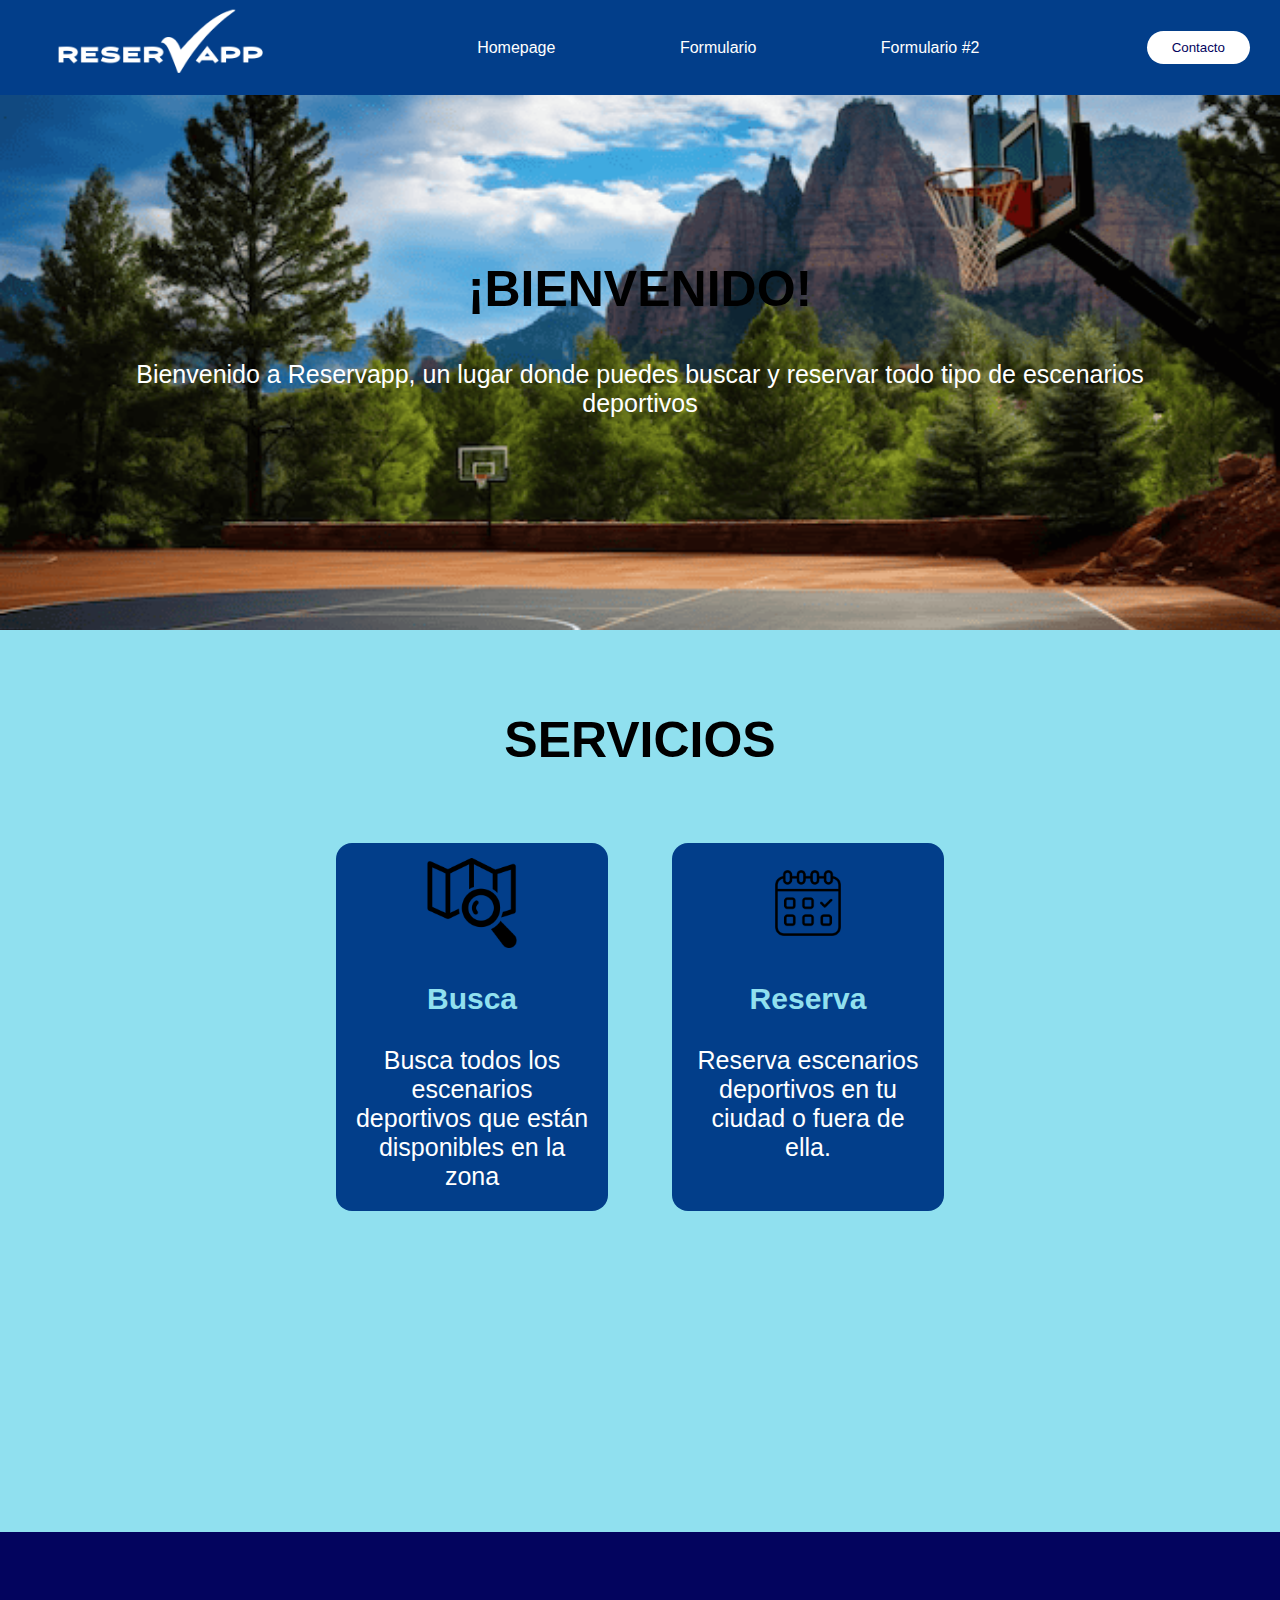
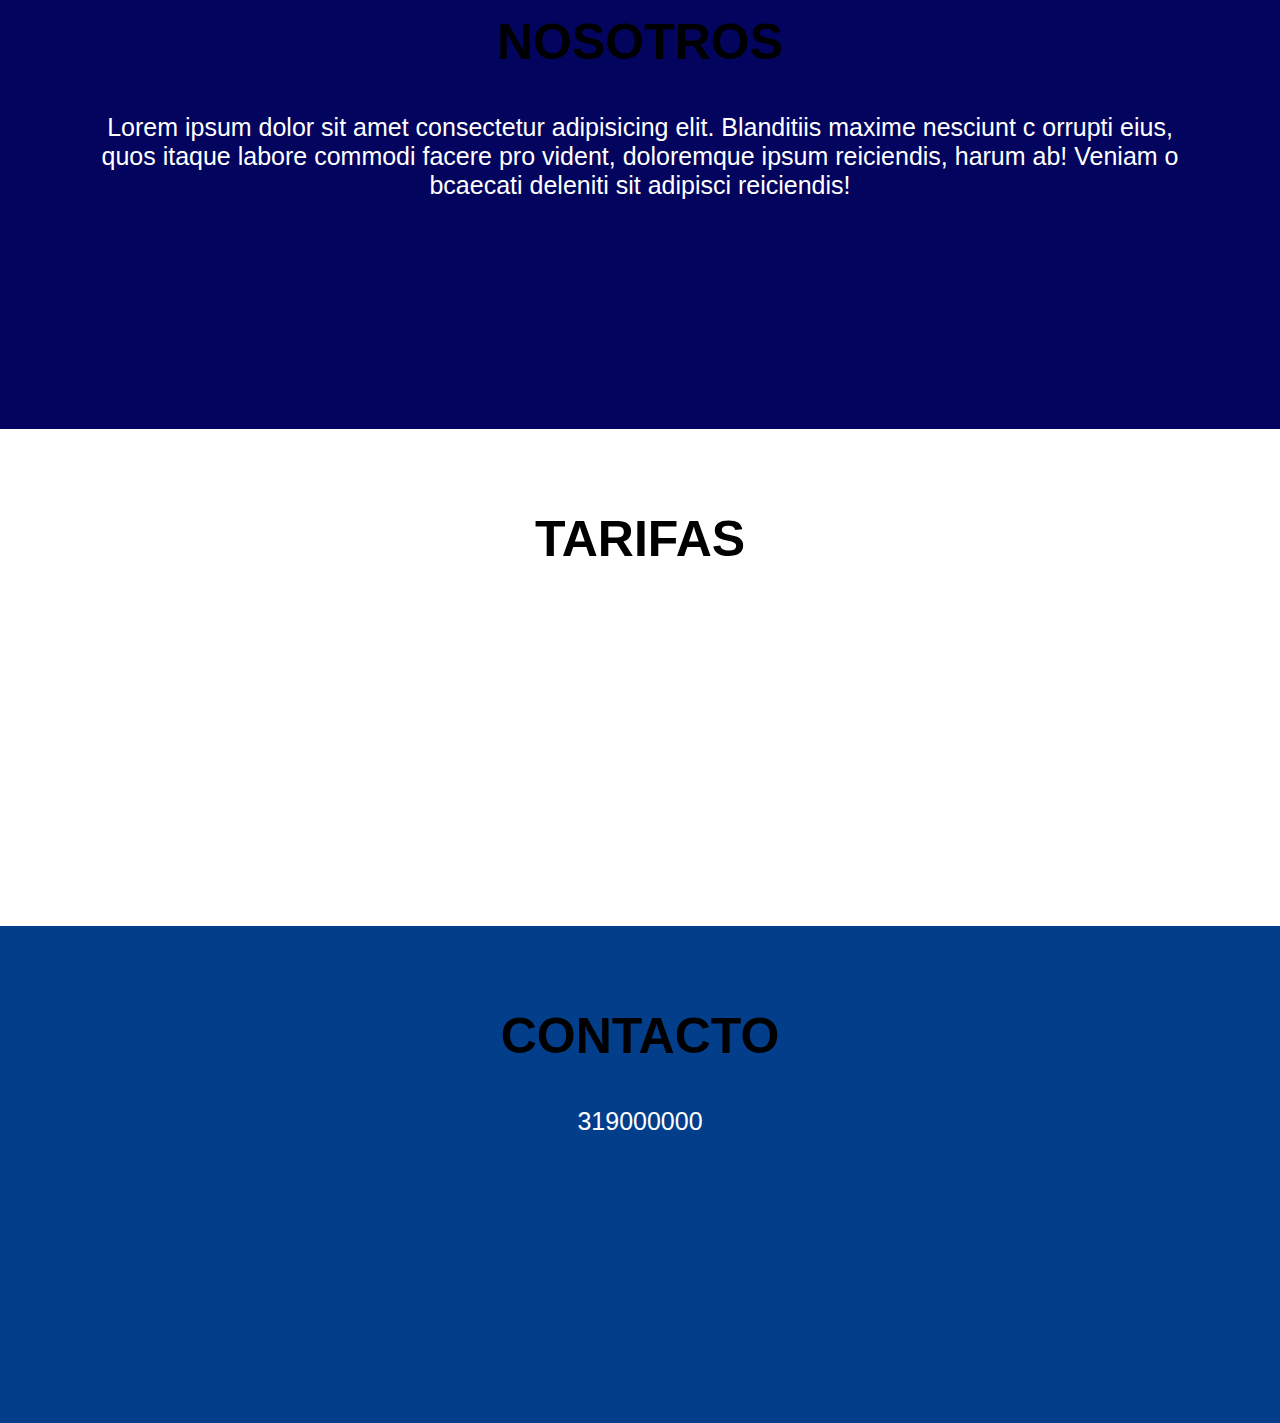
<file: index.html>
<!DOCTYPE html>
<html lang="es">

<head>
    <link rel="icon" type="image/x-icon" href="./images/deport.favi.png">
    <meta charset="UTF-8">
    <link rel="stylesheet" href="styles.css">
    <meta name="viewport" content="width=device-width, initial-scale=1.0">
    <title>Homepage</title>
</head>

<body class="body">
    <header class="header2">
        <div class="logo">
            <img src="images/logo_white_noback.png" alt="logo de la marca">
        </div>
        <nav>
            <ul class="nav_links">
                <li><a href="index.html">Homepage</a></li>
                <li><a href="sign.html">Formulario</a></li>
                <li><a href="form2.html">Formulario #2</a></li>
            </ul>
        </nav>
        <a href="#" class="btn"><button>Contacto</button></a>
    </header>

    <header class="content header3">
        <h2 class="title2">¡Bienvenido!</h2>
        <p>
            Bienvenido a Reservapp,
             un lugar donde puedes buscar y reservar
              todo tipo de escenarios deportivos
        </p>
    </header>
    <section class="content servicios">
        <h2 class="title2">Servicios</h2>
    
        <div class="box-container">
            <div class="box">
                <img src="images/img_lupa.png" alt="lupa">
                <h3>Busca</h3>
                <p>Busca todos los escenarios deportivos que están disponibles en la zona</p>
            </div>
            <div class="box">
                <img src="images/img_check.png" alt="check">
                <h3>Reserva</h3>
                <p>Reserva escenarios deportivos en tu ciudad o fuera de ella.</p>
            </div>

        </div>
    </section>

    <section class="content about">
        <h2 class="title2">Nosotros</h2>
        <p>Lorem ipsum dolor sit amet consectetur
             adipisicing elit. Blanditiis maxime nesciunt c
             orrupti eius, quos itaque labore commodi facere pro
             vident, doloremque ipsum reiciendis, harum ab! Veniam o
             bcaecati deleniti sit adipisci reiciendis!
            </p>

    </section>

    <section class="content price">
        <article class="contain">
            <h2 class="title2">Tarifas</h2>
            <p>En Reservapp podrás encontrar todo tipo de tarifas para reservar espacios deportivos, incluyendo escenarios que no tienen ningún costo para disfrutar de ellos</p>

        </article>

    </section>

    <section class="content contact">
        <h2 class="title2">Contacto</h2>
        <p>319000000</p>
    

    </section>
</body>

</html>
</file>
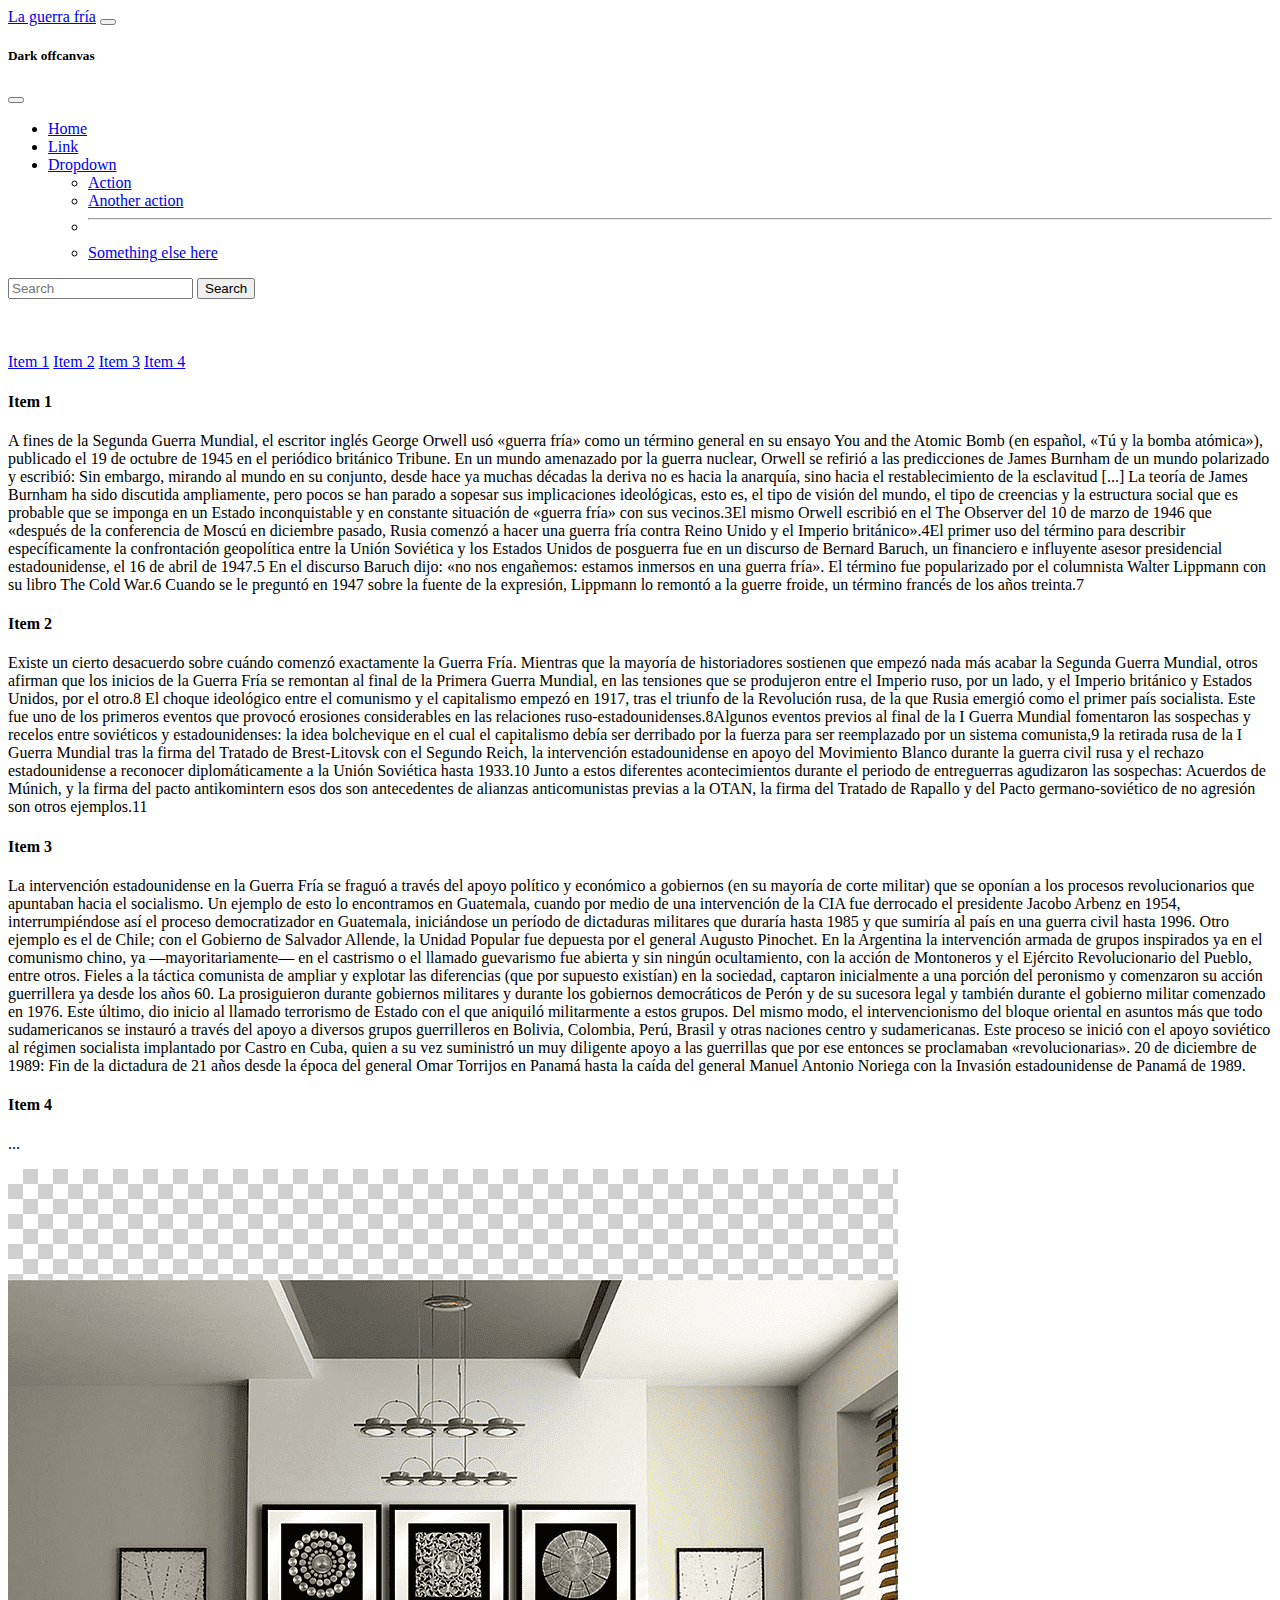
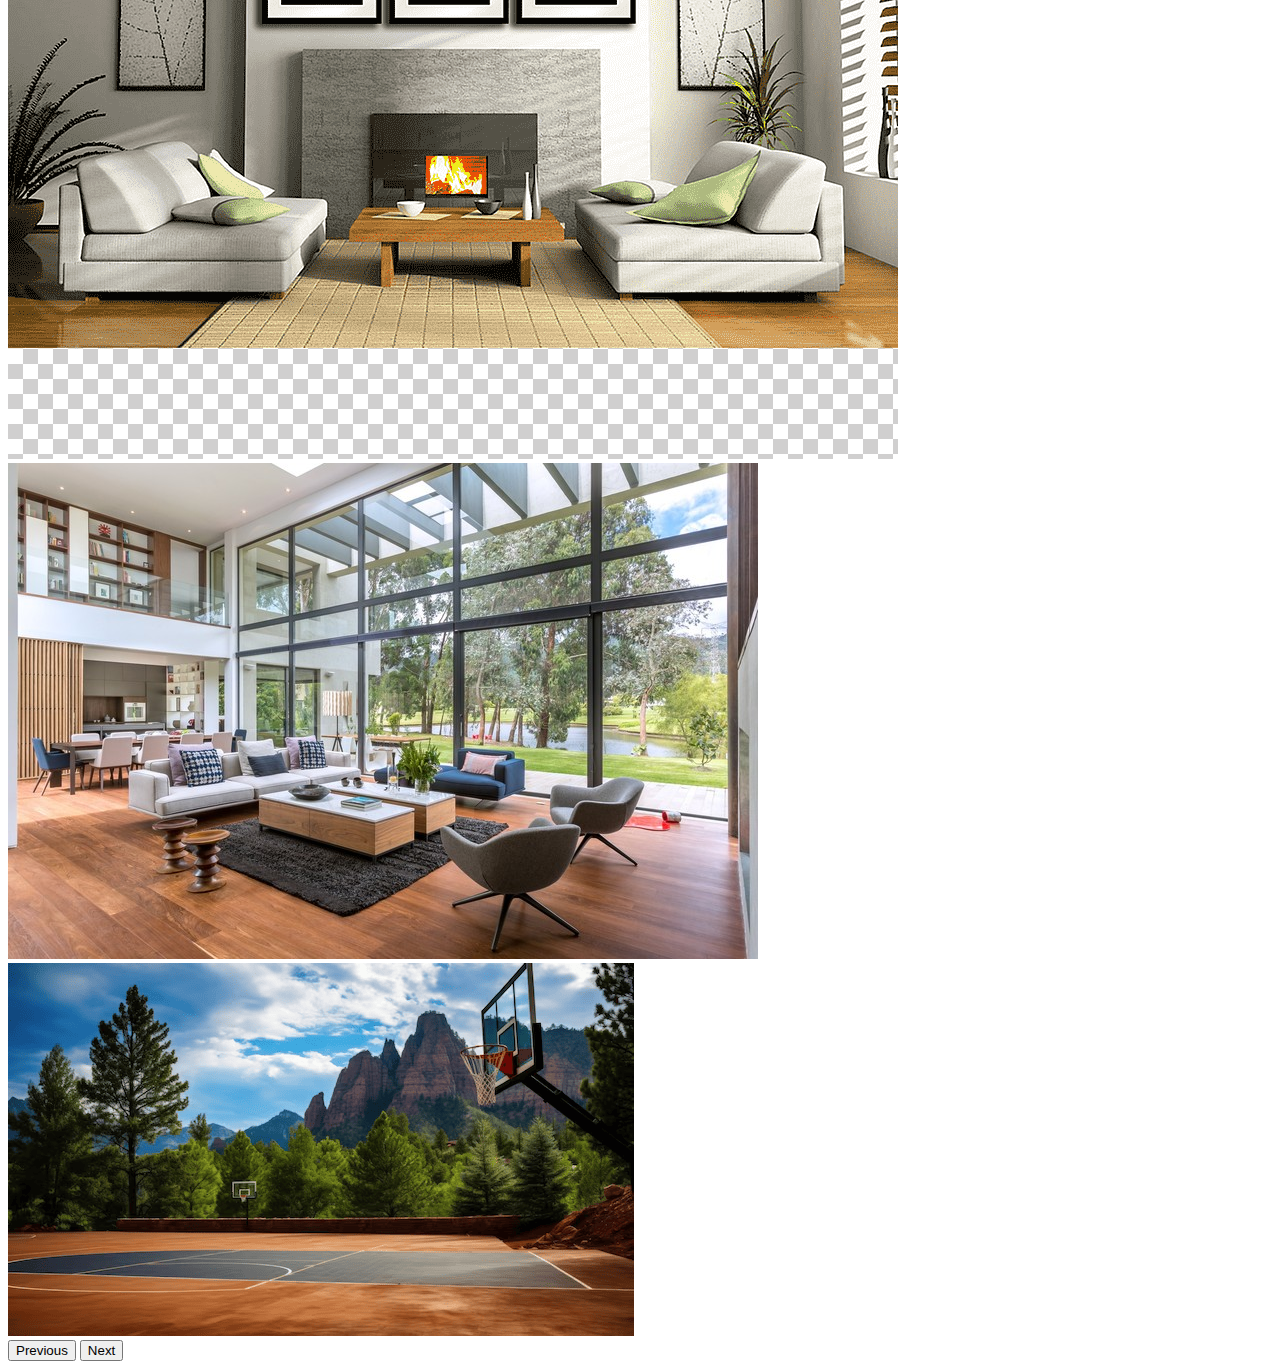
<file: boostrap.html>
<!DOCTYPE html>
<html lang="en">
<head>
    <meta charset="UTF-8">
    <meta name="viewport" content="width=device-width, initial-scale=1.0">
    <title>Document</title>
    <link href="https://cdn.jsdelivr.net/npm/bootstrap@5.3.2/dist/css/bootstrap.min.css" rel="stylesheet" integrity="sha384-T3c6CoIi6uLrA9TneNEoa7RxnatzjcDSCmG1MXxSR1GAsXEV/Dwwykc2MPK8M2HN" crossorigin="anonymous">
<script src="https://cdn.jsdelivr.net/npm/bootstrap@5.3.2/dist/js/bootstrap.bundle.min.js" integrity="sha384-C6RzsynM9kWDrMNeT87bh95OGNyZPhcTNXj1NW7RuBCsyN/o0jlpcV8Qyq46cDfL" crossorigin="anonymous"></script>
</head>
<body>
  <nav class="navbar navbar-dark bg-dark fixed-top">
    <div class="container-fluid">
      <a class="navbar-brand" href="images/casaint2.png">La guerra fría</a>
      <button class="navbar-toggler" type="button" data-bs-toggle="offcanvas" data-bs-target="#offcanvasDarkNavbar" aria-controls="offcanvasDarkNavbar" aria-label="Toggle navigation">
        <span class="navbar-toggler-icon"></span>
      </button>
      <div class="offcanvas offcanvas-end text-bg-dark" tabindex="-1" id="offcanvasDarkNavbar" aria-labelledby="offcanvasDarkNavbarLabel">
        <div class="offcanvas-header">
          <h5 class="offcanvas-title" id="offcanvasDarkNavbarLabel">Dark offcanvas</h5>
          <button type="button" class="btn-close btn-close-white" data-bs-dismiss="offcanvas" aria-label="Close"></button>
        </div>
        <div class="offcanvas-body">
          <ul class="navbar-nav justify-content-end flex-grow-1 pe-3">
            <li class="nav-item">
              <a class="nav-link active" aria-current="page" href="#">Home</a>
            </li>
            <li class="nav-item">
              <a class="nav-link" href="#">Link</a>
            </li>
            <li class="nav-item dropdown">
              <a class="nav-link dropdown-toggle" href="#" role="button" data-bs-toggle="dropdown" aria-expanded="false">
                Dropdown
              </a>
              <ul class="dropdown-menu dropdown-menu-dark">
                <li><a class="dropdown-item" href="#">Action</a></li>
                <li><a class="dropdown-item" href="#">Another action</a></li>
                <li>
                  <hr class="dropdown-divider">
                </li>
                <li><a class="dropdown-item" href="#">Something else here</a></li>
              </ul>
            </li>
          </ul>
          <form class="d-flex mt-3" role="search">
            <input class="form-control me-2" type="search" placeholder="Search" aria-label="Search">
            <button class="btn btn-success" type="submit">Search</button>
          </form>
        </div>
      </div>
    </div>
  </nav>
  <br>
  <br>
  <br>
  


  <div class="row">
    <div class="col-4">
      <div id="list-example" class="list-group">
        <a class="list-group-item list-group-item-action" href="#list-item-1">Item 1</a>
        <a class="list-group-item list-group-item-action" href="#list-item-2">Item 2</a>
        <a class="list-group-item list-group-item-action" href="#list-item-3">Item 3</a>
        <a class="list-group-item list-group-item-action" href="#list-item-4">Item 4</a>
      </div>
    </div>
    <div class="col-8">
      <div data-bs-spy="scroll" data-bs-target="#list-example" data-bs-smooth-scroll="true" class="scrollspy-example" tabindex="0">
        <h4 id="list-item-1">Item 1</h4>
        <p>A fines de la Segunda Guerra Mundial, el escritor inglés George Orwell usó «guerra fría» como un término general en su ensayo You and the Atomic Bomb (en español, «Tú y la bomba atómica»), publicado el 19 de octubre de 1945 en el periódico británico Tribune. En un mundo amenazado por la guerra nuclear, Orwell se refirió a las predicciones de James Burnham de un mundo polarizado y escribió:

          Sin embargo, mirando al mundo en su conjunto, desde hace ya muchas décadas la deriva no es hacia la anarquía, sino hacia el restablecimiento de la esclavitud [...] La teoría de James Burnham ha sido discutida ampliamente, pero pocos se han parado a sopesar sus implicaciones ideológicas, esto es, el tipo de visión del mundo, el tipo de creencias y la estructura social que es probable que se imponga en un Estado inconquistable y en constante situación de «guerra fría» con sus vecinos.3​
          El mismo Orwell escribió en el The Observer del 10 de marzo de 1946 que «después de la conferencia de Moscú en diciembre pasado, Rusia comenzó a hacer una guerra fría contra Reino Unido y el Imperio británico».4​
          
          El primer uso del término para describir específicamente la confrontación geopolítica entre la Unión Soviética y los Estados Unidos de posguerra fue en un discurso de Bernard Baruch, un financiero e influyente asesor presidencial estadounidense, el 16 de abril de 1947.5​ En el discurso Baruch dijo: «no nos engañemos: estamos inmersos en una guerra fría». El término fue popularizado por el columnista Walter Lippmann con su libro The Cold War.6​ Cuando se le preguntó en 1947 sobre la fuente de la expresión, Lippmann lo remontó a la guerre froide, un término francés de los años treinta.7​</p>
        <h4 id="list-item-2">Item 2</h4>
        <p>Existe un cierto desacuerdo sobre cuándo comenzó exactamente la Guerra Fría. Mientras que la mayoría de historiadores sostienen que empezó nada más acabar la Segunda Guerra Mundial, otros afirman que los inicios de la Guerra Fría se remontan al final de la Primera Guerra Mundial, en las tensiones que se produjeron entre el Imperio ruso, por un lado, y el Imperio británico y Estados Unidos, por el otro.8​ El choque ideológico entre el comunismo y el capitalismo empezó en 1917, tras el triunfo de la Revolución rusa, de la que Rusia emergió como el primer país socialista. Este fue uno de los primeros eventos que provocó erosiones considerables en las relaciones ruso-estadounidenses.8​

          Algunos eventos previos al final de la I Guerra Mundial fomentaron las sospechas y recelos entre soviéticos y estadounidenses: la idea bolchevique en el cual el capitalismo debía ser derribado por la fuerza para ser reemplazado por un sistema comunista,9​ la retirada rusa de la I Guerra Mundial tras la firma del Tratado de Brest-Litovsk con el Segundo Reich, la intervención estadounidense en apoyo del Movimiento Blanco durante la guerra civil rusa y el rechazo estadounidense a reconocer diplomáticamente a la Unión Soviética hasta 1933.10​ Junto a estos diferentes acontecimientos durante el periodo de entreguerras agudizaron las sospechas: Acuerdos de Múnich, y la firma del pacto antikomintern esos dos son antecedentes de alianzas anticomunistas previas a la OTAN, la firma del Tratado de Rapallo y del Pacto germano-soviético de no agresión son otros ejemplos.11​</p>
        <h4 id="list-item-3">Item 3</h4>
        <p>La intervención estadounidense en la Guerra Fría se fraguó a través del apoyo político y económico a gobiernos (en su mayoría de corte militar) que se oponían a los procesos revolucionarios que apuntaban hacia el socialismo. Un ejemplo de esto lo encontramos en Guatemala, cuando por medio de una intervención de la CIA fue derrocado el presidente Jacobo Arbenz en 1954, interrumpiéndose así el proceso democratizador en Guatemala, iniciándose un período de dictaduras militares que duraría hasta 1985 y que sumiría al país en una guerra civil hasta 1996. Otro ejemplo es el de Chile; con el Gobierno de Salvador Allende, la Unidad Popular fue depuesta por el general Augusto Pinochet. En la Argentina la intervención armada de grupos inspirados ya en el comunismo chino, ya —mayoritariamente— en el castrismo o el llamado guevarismo fue abierta y sin ningún ocultamiento, con la acción de Montoneros y el Ejército Revolucionario del Pueblo, entre otros. Fieles a la táctica comunista de ampliar y explotar las diferencias (que por supuesto existían) en la sociedad, captaron inicialmente a una porción del peronismo y comenzaron su acción guerrillera ya desde los años 60. La prosiguieron durante gobiernos militares y durante los gobiernos democráticos de Perón y de su sucesora legal y también durante el gobierno militar comenzado en 1976. Este último, dio inicio al llamado terrorismo de Estado con el que aniquiló militarmente a estos grupos.

          Del mismo modo, el intervencionismo del bloque oriental en asuntos más que todo sudamericanos se instauró a través del apoyo a diversos grupos guerrilleros en Bolivia, Colombia, Perú, Brasil y otras naciones centro y sudamericanas. Este proceso se inició con el apoyo soviético al régimen socialista implantado por Castro en Cuba, quien a su vez suministró un muy diligente apoyo a las guerrillas que por ese entonces se proclamaban «revolucionarias».
          
          20 de diciembre de 1989: Fin de la dictadura de 21 años desde la época del general Omar Torrijos en Panamá hasta la caída del general Manuel Antonio Noriega con la Invasión estadounidense de Panamá de 1989.</p>
        <h4 id="list-item-4">Item 4</h4>
        <p>...</p>
      </div>
    </div>
  </div>
  <div id="carouselExampleFade" class="carousel slide carousel-fade">
    <div class="carousel-inner">
      <div class="carousel-item active">
        <img src="images/casaInt.png" class="d-block w-100" alt="...">
      </div>
      <div class="carousel-item">
        <img src="images/casaint2.jpg" class="d-block w-100" alt="...">
      </div>
      <div class="carousel-item">
        <img src="images/basket_court.png" class="d-block w-100" alt="...">
      </div>
    </div>
    <button class="carousel-control-prev" type="button" data-bs-target="#carouselExampleFade" data-bs-slide="prev">
      <span class="carousel-control-prev-icon" aria-hidden="true"></span>
      <span class="visually-hidden">Previous</span>
    </button>
    <button class="carousel-control-next" type="button" data-bs-target="#carouselExampleFade" data-bs-slide="next">
      <span class="carousel-control-next-icon" aria-hidden="true"></span>
      <span class="visually-hidden">Next</span>
    </button>
  </div>
      
    
</body>
</html>
</file>
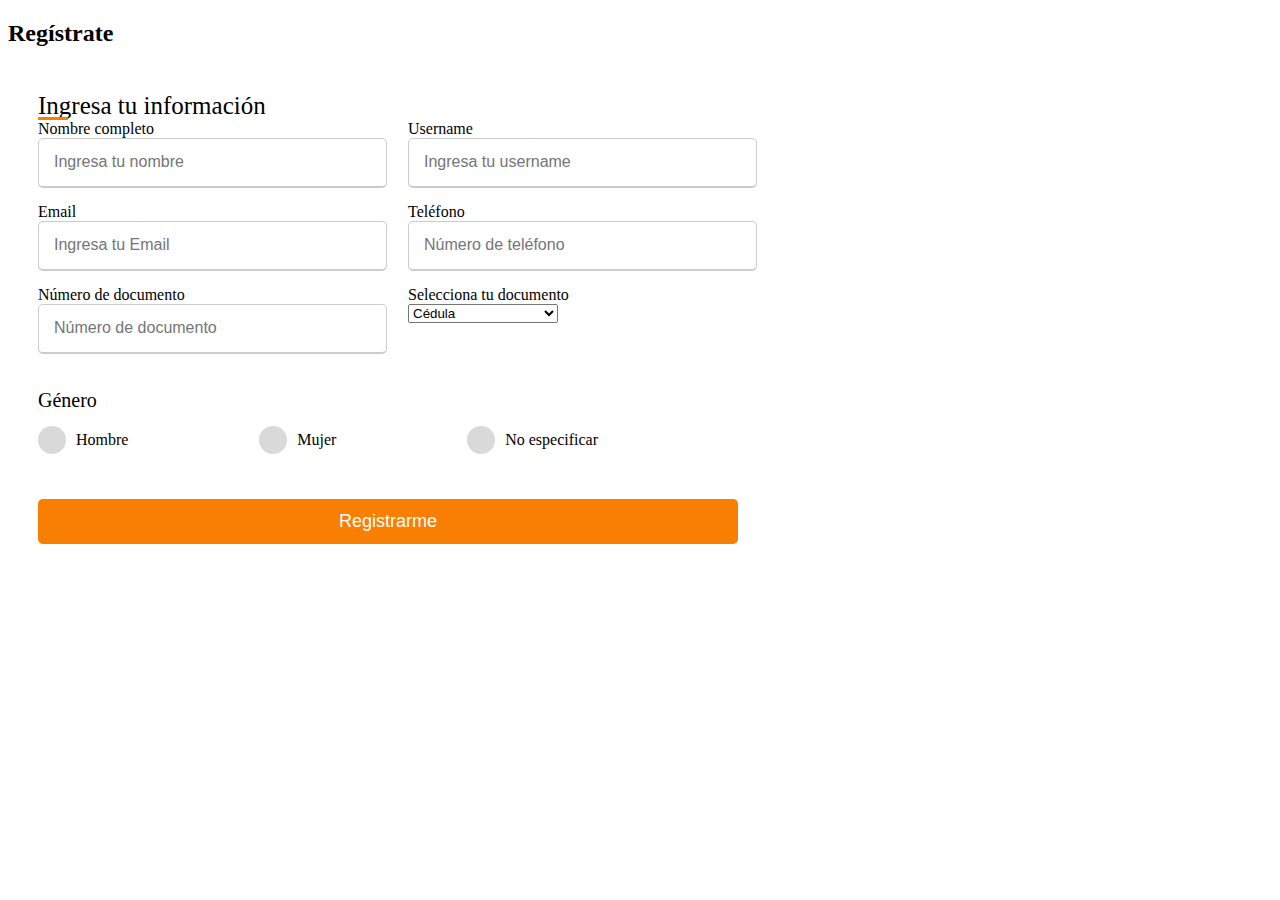
<file: formulario.html>
<!DOCTYPE html>
<html lang="en">
<head>
    <meta charset="UTF-8">
    <meta name="viewport" content="width=device-width, initial-scale=1.0">
    <link rel="stylesheet" href="formStyles.css">
    <title>Document</title>
</head>
<body>
    
  <!--Articulos(formulario)-->
  <section class="articulos justify-content-start" id="formulario">
    <h2 class="seccion-titulo texto-blanco">Regístrate</h2>

    <div class="containerForm">
      <div class="title">Ingresa tu información</div>
      <form action="#">
        <div class="user-details">
          <div class="input-box">
            <span class="user-details">Nombre completo</span>
            <input type="text" placeholder="Ingresa tu nombre" required>
          </div>


          <div class="input-box">
            <span class="user-details">Username</span>
            <input type="text" placeholder="Ingresa tu username" required>
          </div>

          <div class="input-box">
            <span class="user-details">Email</span>
            <input type="text" placeholder="Ingresa tu Email" required>
          </div>

          <div class="input-box">
            <span class="user-details">Teléfono</span>
            <input type="text" placeholder="Número de teléfono" required>
          </div>

          <div class="input-box">
            <span class="user-details">Número de documento</span>
            <input type="text" placeholder="Número de documento" required>
            <option value=""></option>
          </div>

          <div class="input-box">
            <span class="user-details">Selecciona tu documento</span>
            <select name="doc" id="doc" input type="text" required>
              <option value="cedula">Cédula</option>
              <option value="tarjeta_identidad">Tarjeta de identidad</option>
              <option value="pasaporte">Pasaporte</option>
              <option value="cedula_extranjeria">Cédula de extranjería</option>
              <option value="otro">Otro</option>

          </div>
          <!-- start doc -->
            <label for="doc" class="">Selecciona  tipo de documento</label>
            <select name="doc" id="doc" class="inputs">
          </div>
          </select>
        </div>
        <!-- finish doc -->
        <div class="gender-details">
          <input type="radio" name="gender" id="dot-1">
          <input type="radio" name="gender" id="dot-2">
          <input type="radio" name="gender" id="dot-3">
          <span class="gender-title">Género</span>
          <div class="category">
            <label for="dot-1">
              <span class="dot one"></span>
              <span class="gender">Hombre</span>
            </label>
            <label for="dot-2">
              <span class="dot two"></span>
              <span class="gender">Mujer</span>
            </label>
            <label for="dot-3">
              <span class="dot three"></span>
              <span class="gender">No especificar</span>
            </label>
          </div>
        </div>
        <div class="button">
          <input type="submit" value="Registrarme">
        </div>
      </form>
    </div>
  </section>
</body>
</html>
</file>
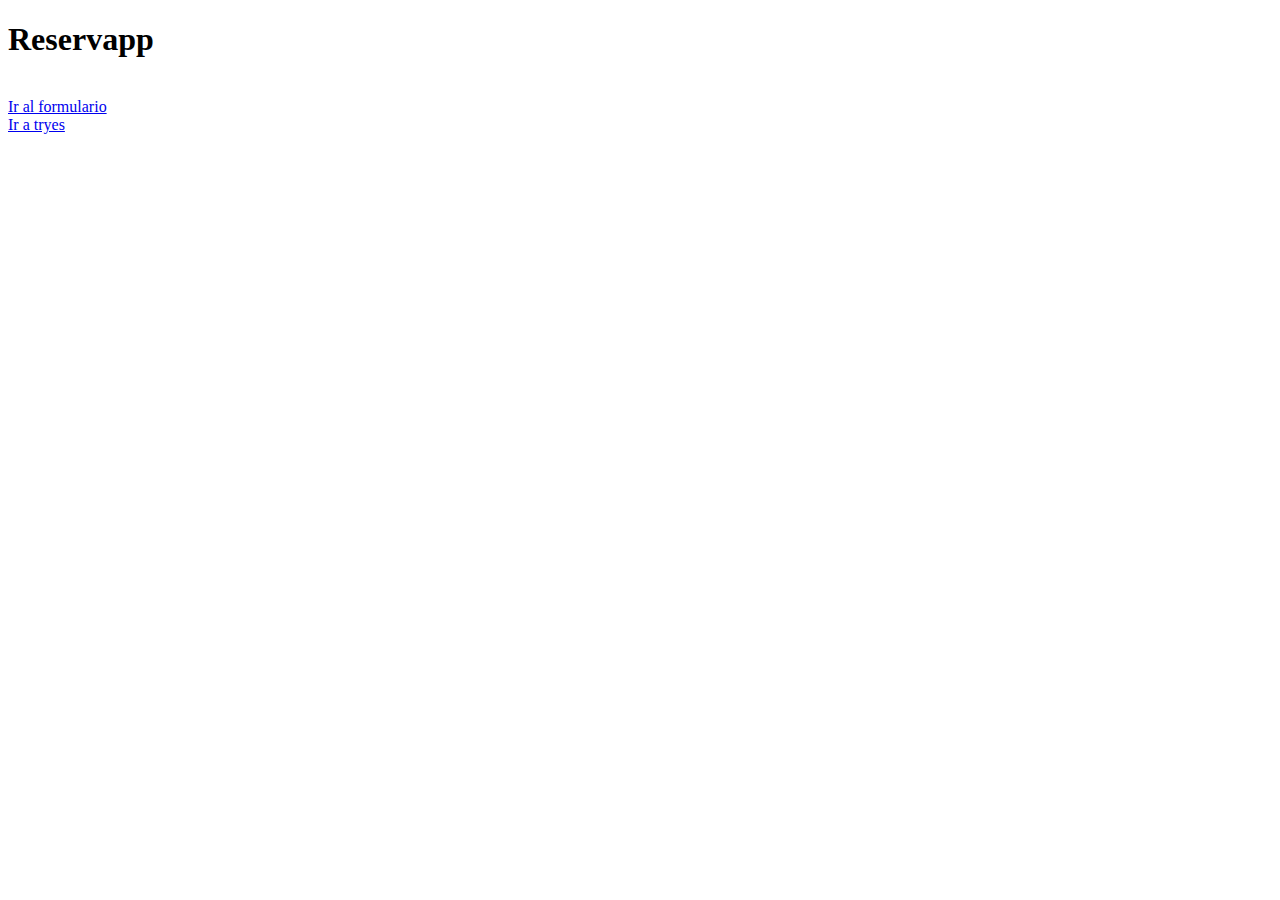
<file: home.html>
<!DOCTYPE html>
<html lang="es">
<head>
    <link rel="icon" type="image/x-icon" href="deport.favi.png">
    <meta charset="UTF-8">
    <meta name="viewport" content="width=device-width, initial-scale=1.0">
    <title>Homepage</title>
</head>
<body>
 
    <h1>Reservapp</h1>
    <br>
    <a href="sign.html">Ir al formulario</a>
    <br>
    <a href="tryes.html">Ir a tryes</a>
    
</body>
</html>
</file>
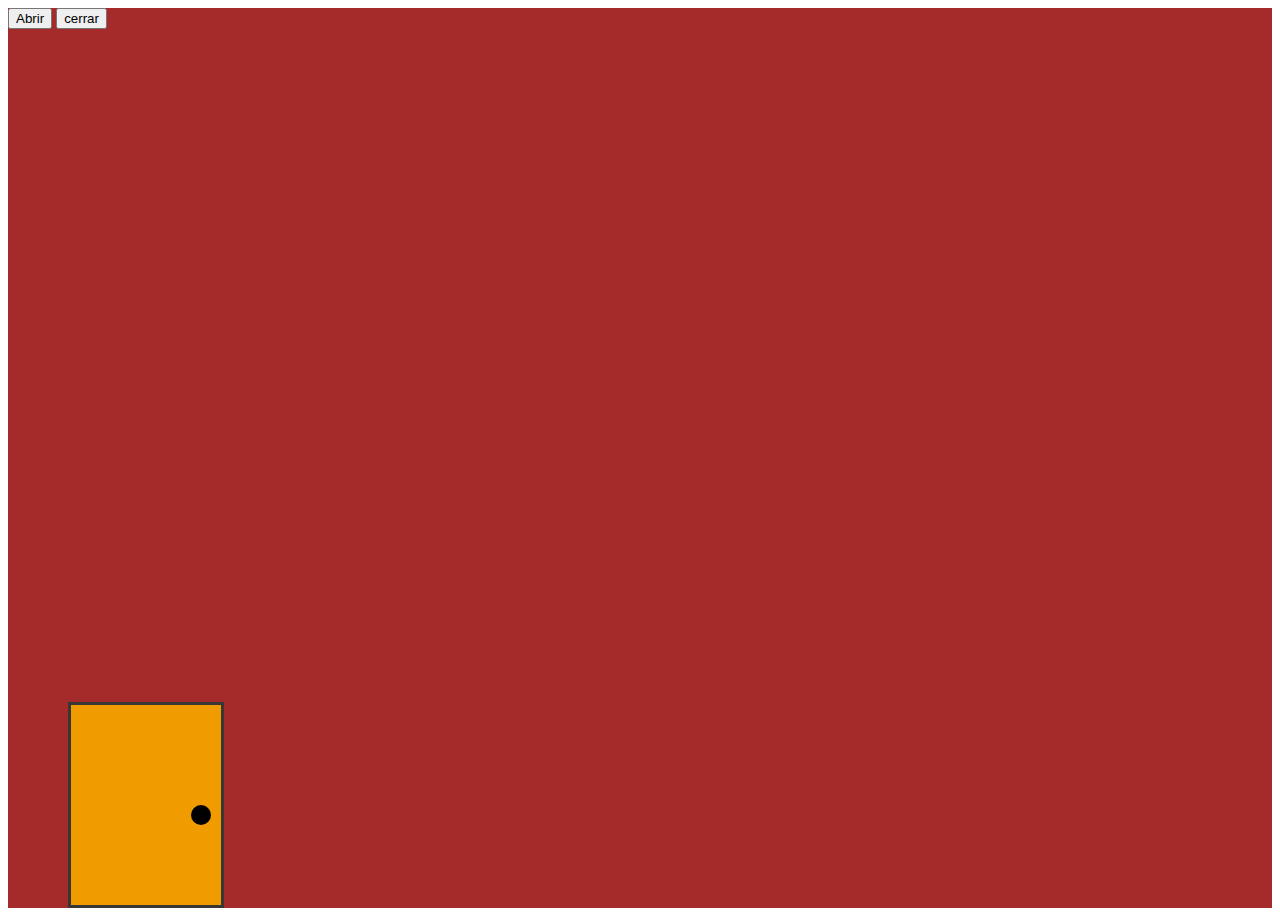
<file: house.html>
<!DOCTYPE html>
<html lang="en">

<head>
    <meta charset="UTF-8">
    <meta name="viewport" content="width=device-width, initial-scale=1.0">
    <title>Mi casa</title>
    <link rel="stylesheet" href="houseStyles.css">


</head>

<body>
    <div class="wall">
        <button onclick="abrir()">Abrir</button>
        <button onclick="cerrar()">cerrar</button>
        <div class="door">
            <div id="door" class="door-open"><div class="shape"></div></div>
            
        </div>
        <div class="window"></div>
    </div>
<script>
    const door = document.getElementById("door");

    function abrir() {
        door.classList.add("open")

    }

    function cerrar(){
        door.classList.remove("open")

    }
</script>
</body>

</html>
</file>
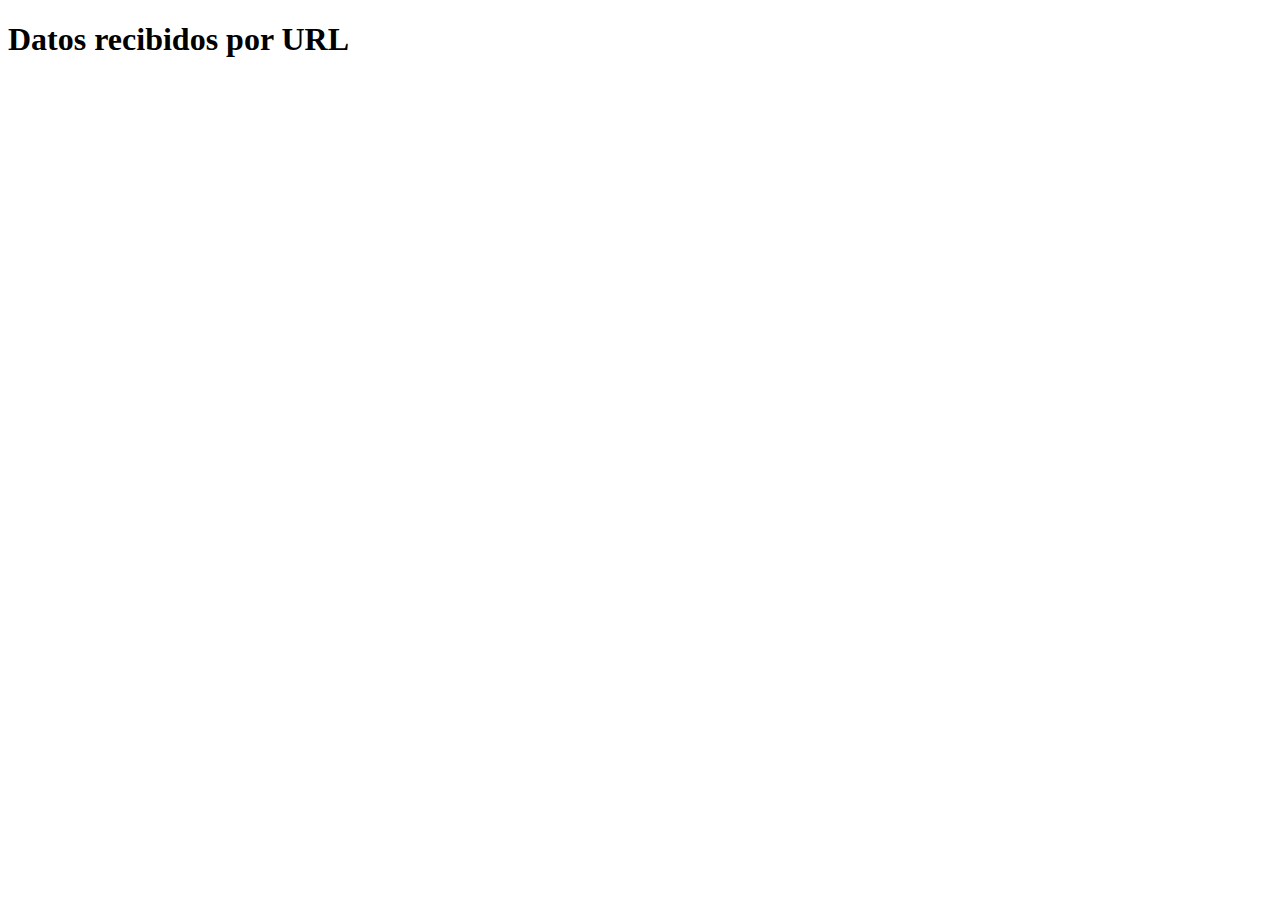
<file: recibido.html>
<!DOCTYPE html>
<html lang="en">
<head>
    <meta charset="UTF-8">
    <meta name="viewport" content="width=device-width, initial-scale=1.0">
    <title>Datos recibidos por URL</title>
</head>
<body>
    <h1>Datos recibidos por URL</h1>
    <div id="contenido"></div>
    <script>
        const queryString = window.location.search;
        const urlParams = new URLSearchParams(queryString);
        const keys = urlParams.keys(),
        values = urlParams.values(),
        entries = urlParams.entries();
        let content = ""
        for(const entry of entries) {
            content += `<b>${entry[0]}:</b> ${entry[1]}\n</br>`
        }
        document.getElementById("contenido").innerHTML = content
    </script>
</body>
</html>
</file>
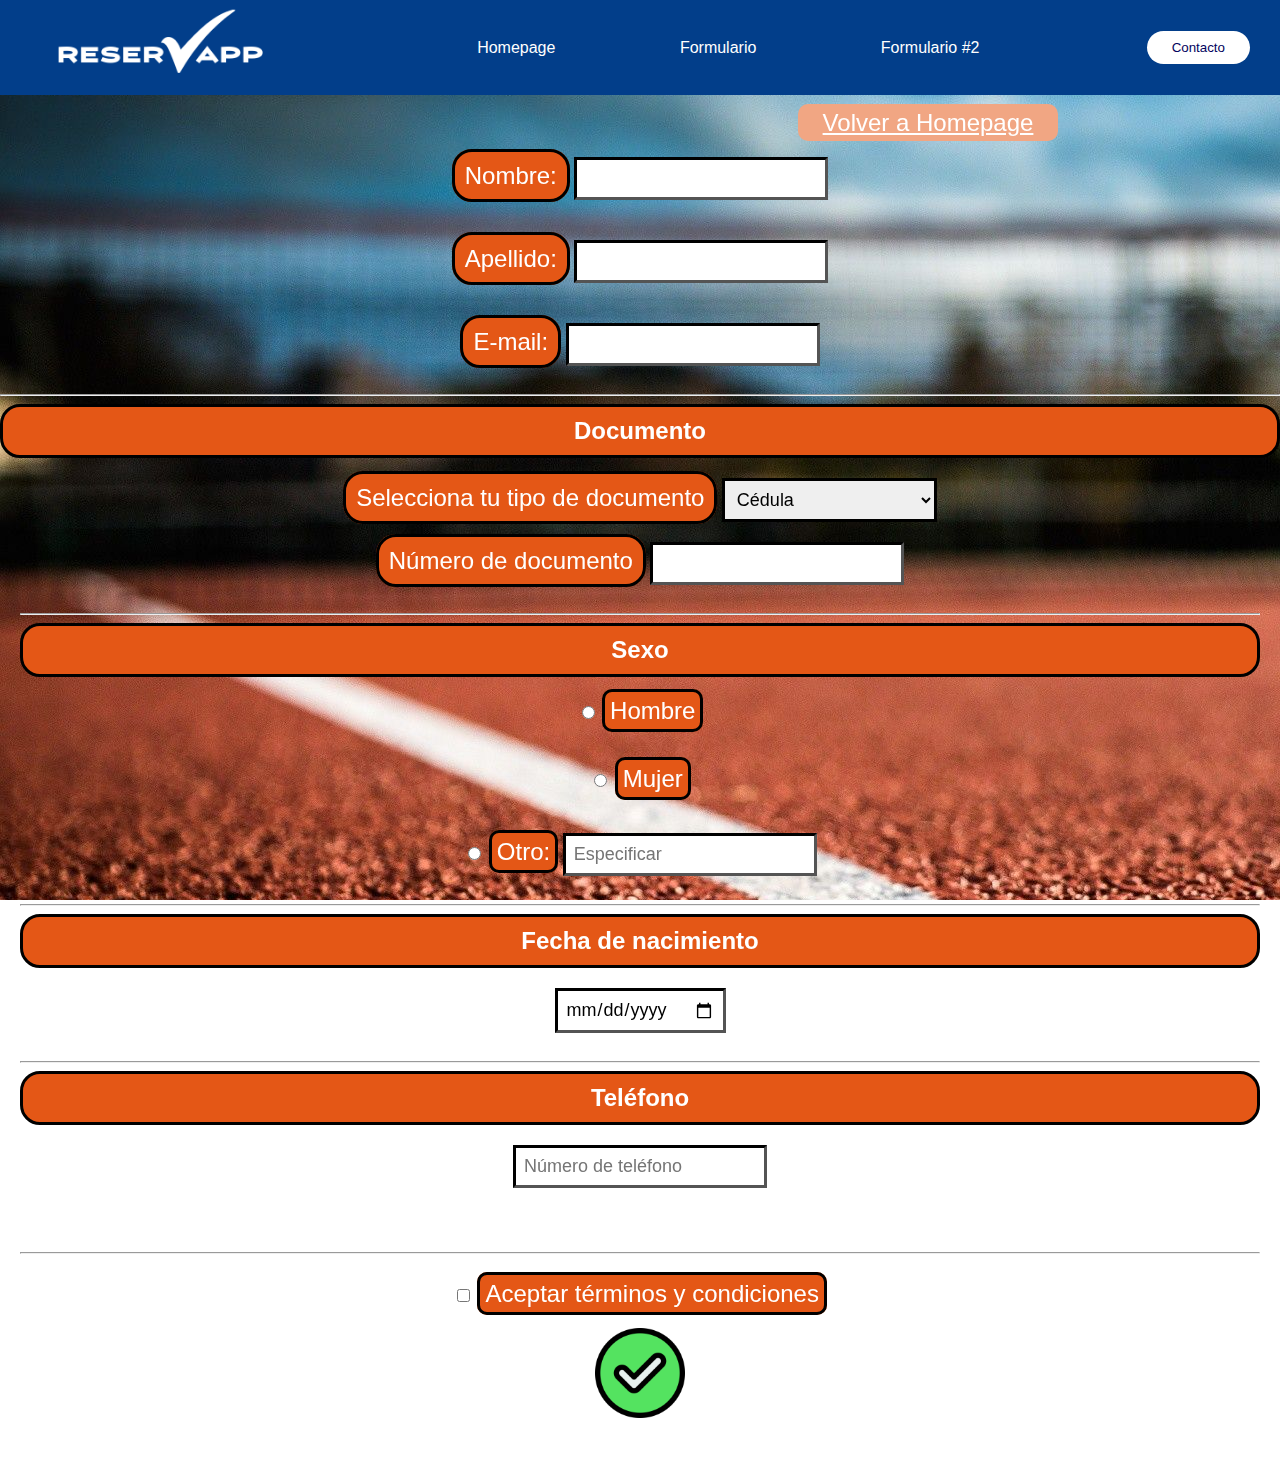
<file: sign.html>
<!DOCTYPE html>
<html lang="es">

<head>
    <link rel="icon" type="image/x-icon" href="images/deport.favi.png">
    <meta charset="UTF-8">
    <meta name="viewport" content="width=device-width, initial-scale=1.0">
    <title>Formulario</title>
    <link rel="stylesheet" href="styles.css">
</head>

<body class="body">
    <header class="header2">
        <div class="logo">
            <img src="images/logo_white_noback.png" alt="logo de la marca">
        </div>
        <nav>
            <ul class="nav_links">
                <li><a href="index.html">Homepage</a></li>
                <li><a href="sign.html">Formulario</a></li>
                <li><a href="form2.html">Formulario #2</a></li>
            </ul> 
        </nav>
        <a href="#" class="btn"><button>Contacto</button></a>
    </header>
    <div class="back"></div>

    <h1 class="title">Bienvenido a formulario</h1>
    <br>
    <div class="link">

        <a href="index.html">Volver a Homepage</a>
    </div>

    <form action="recibido.html">

        <div class="space">
            <label for="fname" class="subtitle">Nombre:</label>
            <input type="text" id="fname" name="fname" class="inputs" required>
        </div>
        <div class="space">
            <label for="lname" class="subtitle">Apellido:</label>
            <input type="text" id="lname" name="lname" class="inputs" required>
        </div>
        <div class="space">
            <label for="corr" class="subtitle">E-mail:</label>
            <input type="email" id="email" name="email" class="inputs">
        </div>
        <hr>
        <h2 class="subtitle">Documento</h2>

        <div class="space">
            <label for="doc" class="subtitle">Selecciona tu tipo de documento</label>
            <select name="doc" id="doc" class="inputs">

        </div>

        <option value="cedula">Cédula</option>
        <option value="tarjeta_identidad">Tarjeta de identidad</option>
        <option value="pasaporte">Pasaporte</option>
        <option value="cedula_extranjeria">Cédula de extranjería</option>
        <option value="otro">Otro</option>
        </select>
        <div class="space">
            <label for="doc_number" class="subtitle">Número de documento</label>
            <input type="text" id="doc_number" name="doc_number" class="inputs">
        </div>

        <hr>
        <h2 class="subtitle">Sexo</h2>
        <div class="space">
            <input type="radio" id="man" value="Hombre" name="sex">
            <label for="man" class="option">Hombre</label>
        </div>
        <div class="space">
            <input type="radio" id="wom" value="Mujer" name="sex">
            <label for="wom" class="option">Mujer</label>
        </div>
        <div class="space">

            <input type="radio" id="otro" value="otro" name="sex">
            <label for="otro" class="option">Otro:</label>

            <input type="text" id="otro" name="cual" placeholder="Especificar" class="inputs">
        </div>

        <hr>
        <h2 class="subtitle">Fecha de nacimiento</h2>
        <div class="space">

            <input type="date" name="date" class="inputs">
        </div>
        <hr>
        <h2 class="subtitle">Teléfono</h2>
        <div class="space">
            <input type="tel" name="phone" placeholder="Número de teléfono" class="inputs">

        </div>

        <br><br>
        <hr>
        <br>
        <input type="checkbox" name="terminos" value="Acepto">
        <label for="checkbox" class="option">Aceptar términos y condiciones</label>
        <div class="space">

            <input type="image" src="images/check3.png" alt="Submit" width="90" height="90">
        </div>

        </div>







    </form>

</body>

</html>
</file>
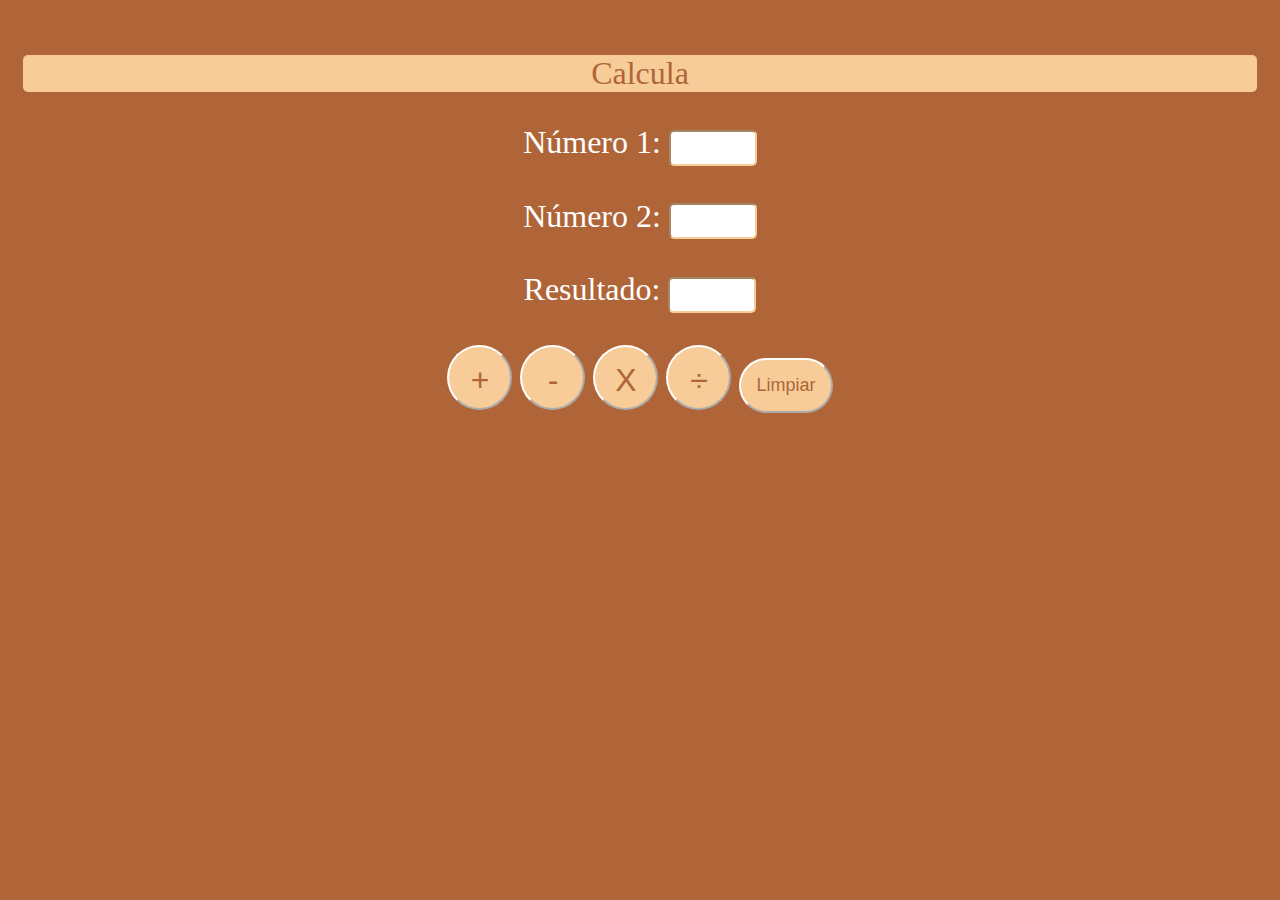
<file: Calculadora/calculadora.html>
<!DOCTYPE html>
<html lang="en">
<head>
    <meta charset="UTF-8">
    <meta name="viewport" content="width=device-width, initial-scale=1.0">
    <title>Document</title>
    <style>
        .button{
            color:#af6538;
            padding:15px;
             width: 65px;
            height: 65px;
            background:#f7cc99;
            text-align:center;
            border-radius:50px;
            font-size:xx-large;
            border-color:#fff;   
            transition-duration:0.3s;
            cursor:pointer;
          }
          .button:hover{
            background-color:#fff;
            color:#af6538;
            border-color:#af6538;
            
          }
          
          .button2{
            color:#af6538;
              padding:15px;
            background:#f7cc99;
            text-align:center;
            border-radius:100px;
            font-size:large;
            border-color:#fff;   
            transition-duration:0.3s;
            cursor:pointer;
          }
            
          .button2:hover{
             background-color:#fff;
            color:#af6538;
            border-color:#af6538;
          }
          .body{
            background-color:#af6538;
              font-size:large;
                color:#fff;
              color:#fff;
            padding:15px;
            text-align:center;
            border-radius:100px;
            font-size:xx-large;
            border-color:#fff; 
            
          }
          
          .input{
           height:30px;
             width:80px;
            font-size:large;
            border-radius:5px;
              border-color:#f7cc99
          }
          
          .cuadro{
           background:#f7cc99;
           color: #af6538;
           border-radius: 5px;
           text_align: center;
          }
          
    </style>
</head>
<body class=body>
    <p class="cuadro">Calcula</p> 
<p>Número 1: <input id="n1" type="number"class="input"></p>
<p>Número 2: <input id="n2" type="number"class="input"></p>
<p>Resultado: <input type="number" id="result"class="input"></p>
<button onclick="calcular(1)" class=button>+</button>
<button onclick="calcular(2)"class=button>-</button>
<button onclick="calcular(3)"class=button>X</button>
<button onclick="calcular(4)"class=button>÷</button>
<button onclick="limpiar()"class=button2>Limpiar</button>
<script>
    function calcular(tipo){
        var n1 = document.getElementById("n1").value
        if (!n1) return alert ("Ingresa el número 1")
        var n2 = document.getElementById("n2").value
        if (!n2) return alert ("Ingresa el número 2")
        n1=parseFloat(n1)
          n2=parseFloat(n2)
          var resultado;
          if(tipo==1)resultado = n1 + n2;
          if(tipo==2)resultado = n1 - n2;
          if(tipo==3)resultado = n1 * n2;
          if(tipo==4)resultado = n1 / n2;
          document.getElementById("result").value=resultado;
        }
        
        function limpiar (){
          document.getElementById("n1").value="";
          document.getElementById("n2").value="";
          document.getElementById("result").value="";
          
        }
</script>
 </body>
</html>
</file>
<file: styles.css>
.inputs {
    border-color: rgb(0, 0, 0);
    border-width: 3px;
    padding: 8px;
    font-family: Arial, Helvetica, sans-serif;
    font-size: large;
}

.title {
    background: rgb(228, 87, 22);
    padding: 15px;
    color: rgb(255, 255, 255);
    border-radius: 40px;
    border-style: solid;
    border-color: black;
    margin: auto;
    text-align: center;
    font-family: Arial, Helvetica, sans-serif;
    font-size: xxx-large;
}

.link a {
    text-align: center;
    background: rgb(241, 166, 131);
    padding: 5px 25px;
    color: rgb(255, 255, 255);
    border-radius: 10px;
    border-color: black;
    font-size: x-large;
    margin-left: 45%;
}

.subtitle {
    background: rgb(228, 87, 22);
    padding: 10px;
    color: rgb(255, 255, 255);
    border-radius: 20px;
    margin: auto;
    text-align: center;
    border-style: solid;
    border-color: black;
    font-family: Arial, Helvetica, sans-serif;
    font-size: x-large;

}

.back {
    background-image: url(images/backtennis.jpg);
    background-repeat: no-repeat;
    width: 100%;
    height: 100vh;
    position: fixed;
    z-index: -2;


}

.option {
    background: rgb(228, 87, 22);
    padding: 5px;
    color: rgb(255, 255, 255);
    border-radius: 10px;
    margin: auto;
    text-align: center;
    border-style: solid;
    border-color: black;
    font-family: Arial, Helvetica, sans-serif;
    font-size: x-large;
}

.space {
    padding: 20px;
    text-align: center;
}

.header {
    display: flex;
    justify-content: center;
    height: 70px;
    align-items: center;
    background-color: rgb(0, 0, 0);
    width: 100%;
    z-index: 100;
    position: fixed;
    top: 0;
}

.body {
    margin: 0px;
    padding-top: 0px;
    padding-bottom: 0px;
    text-align: center;
    font-family: sans-serif;

}

.words {
    text-decoration: none;
    color: azure;
    margin-right: 100px;
    font-family: monospace;
    font-size: x-large;
}

.header2 {
    background-color: #023E8a;
    display: flex;
    justify-content: space-between;
    align-items: center;
    height: 85px;
    width: 100%;
    padding: 5px 10px;
    z-index: 100;
    position: fixed;
    top: 0;

}

.header2 .logo img {
    height: 220px;
    width: auto;
    padding-left: 40px;
    padding-top: 55px;
}

.header2 .logo img:hover {
    transform: scale(1.2);
}

.header2 .nav_links {
    list-style: none;
}

.header2 .nav_links li {
    display: inline-block;
    padding: 0px 60px;
}

.header2 .nav_links li:hover {
    transform: scale(1.2);
}

.header2 .nav_links a {
    font-size: 700;
    font-family: 'Lucida Sans', 'Lucida Sans Regular', 'Lucida Grande', 'Lucida Sans Unicode', Geneva, Verdana, sans-serif;
    color: white;
    text-decoration: none;
}

.header2 .nav_links li a:hover {
    color: #90E0EF;
}

.btn {
    padding-right: 40px;
}

.header2 .btn button {
    color: #03045E;
    padding: 9px 25px;
    background: white;
    border: none;
    border-radius: 50px;
    cursor: pointer;

}

.header2 .btn button:hover {
    background-color: #90E0EF;
    color: #03045E;
    transform: scale(1.2);
}

.header3 {
    padding-top: 20vh;
    height: 50vh !important;
    background: url(images/basket_court.png) no-repeat top;
    
    background-size: cover;
    
    
}

.title2 {
    margin-top: 80px;
    font-size: 50px;
    text-transform: uppercase;
   color: black

}

p {
    font-size: 25px;
    color:rgb(255, 255, 255);
    padding: 0 100px;
}

.content {
    height: 55vh;
    flex-direction: column;
    justify-content: center;
    align-items: center;
    

}

.servicios{

    padding: 1px;
    background-color: #90E0EF;
    height: 100vh;
}

.box-container{
    display: flex;
    justify-content: center;
    text-align: center;
    
}

.box-container .box{
    height: 23rem;
    width: 17rem;
    background: #023E8a; 
    border-radius: 1rem;
    margin: 2rem;
    text-align: center;


}
.box-container .box img{
    height: 90px;
    padding-top: 15px;
}
   
.box-container .box h3{
    font-size: 30px;
    color: #90E0EF;
}

.box-container .box p{
    font-size: 20px0;
    padding: 0 15px;
}

.about{
    padding: 1px;
    background: #03045E;

}

.price{
    background: url(images/tennis_court.png) no-repeat bottom;
    background-attachment: fixed;
    background-size: cover;
    padding: 1px;
}

.contact{
    padding: 1px;
    background: #023E8a;
}
</file>
<file: formStyles.css>
/* formulario */

.containerForm {
    max-width: 700px;
    width: 100%;
    background: #ffff;
    padding: 25px 30px;
    border-radius: 5px;
}

.containerForm .title {
    font-size: 25px;
    font-weight: 500;
    position: relative;
}

.containerForm .title::before {
    content: "";
    position: absolute;
    left: 0;
    bottom: 0;
    height: 3px;
    width: 30px;
    background: #F87F01;
}

.containerForm form .user-details {
    display: flex;
    flex-wrap: wrap;
    justify-content: space-between;


}

form .user-details .input-box {
    margin-bottom: 15px;
    width: calc(100% / 2 - 20px);
}

.user-details .input-box .details {
    display: block;
    font-weight: 500;
    margin-bottom: 5px;

}

.user-details .input-box input {
    height: 45px;
    width: 100%;
    outline: none;
    border-radius: 5px;
    border: 1px solid #ccc;
    padding-left: 15px;
    font-size: 16px;
    border-bottom-width: 2px;
    transition: all 0.3s ease;
}

.user-details .input-box input:focus,
.user-details .input-box input:valid {
    border-color: #F87F01;
}

form .gender-details .gender-title {
    font-size: 20px;
    font-weight: 500;
}

form .gender-details .category {
    display: flex;
    margin: 14px 0;
    width: 80%;
    justify-content: space-between;
}

.gender-details .category label {
    display: flex;
    align-items: center;
}

.gender-details .category .dot {
    height: 18px;
    width: 18px;
    background: #d9d9d9;
    border-radius: 50%;
    margin-right: 10px;
    border: 5px solid transparent;
    transition: all 0.3s ease;
}

#dot-1:checked~.category label .one,
#dot-2:checked~.category label .two,
#dot-3:checked~.category label .three {
    border-color: #d9d9d9;
    background: #F87F01;
}

form input[type="radio"] {
    display: none;
}

form .button {
    height: 45px;
    margin: 45px 0;
}

form .button input {
    height: 100%;
    width: 100%;
    outline: none;
    color: #fff;
    border: none;
    font-size: 18px;
    font-weight: 500;
    border-radius: 5px;
    background: #F87F01;
}

form .button input:hover {
    background: #F9AE17;
    cursor: pointer;
}
</file>
<file: houseStyles.css>
.wall {
    background-color: brown;
    width: 100%;
    height: 100vh;
    position: relative;

}

.door {
    position: absolute;
    bottom: 0;
    left: 60px;
    width: 150px;
    
    border: 3px solid #393636;
    background-image: url(images/casaint2.jpg)
}

.door-open {

    height: 200px;
    width: 150px;
    background-color: rgb(240, 156, 0);
    transform-origin: left;
    transition: transform 0.45s;
}

.open {
    transform: perspective(1200px) rotateY(80deg);
}


.shape {
    position: absolute;
    top: 100px;
    right: 10px;
    border-radius: 10px;
    background-color: black;
    height: 20px;
    width: 20px;
}
</file>
